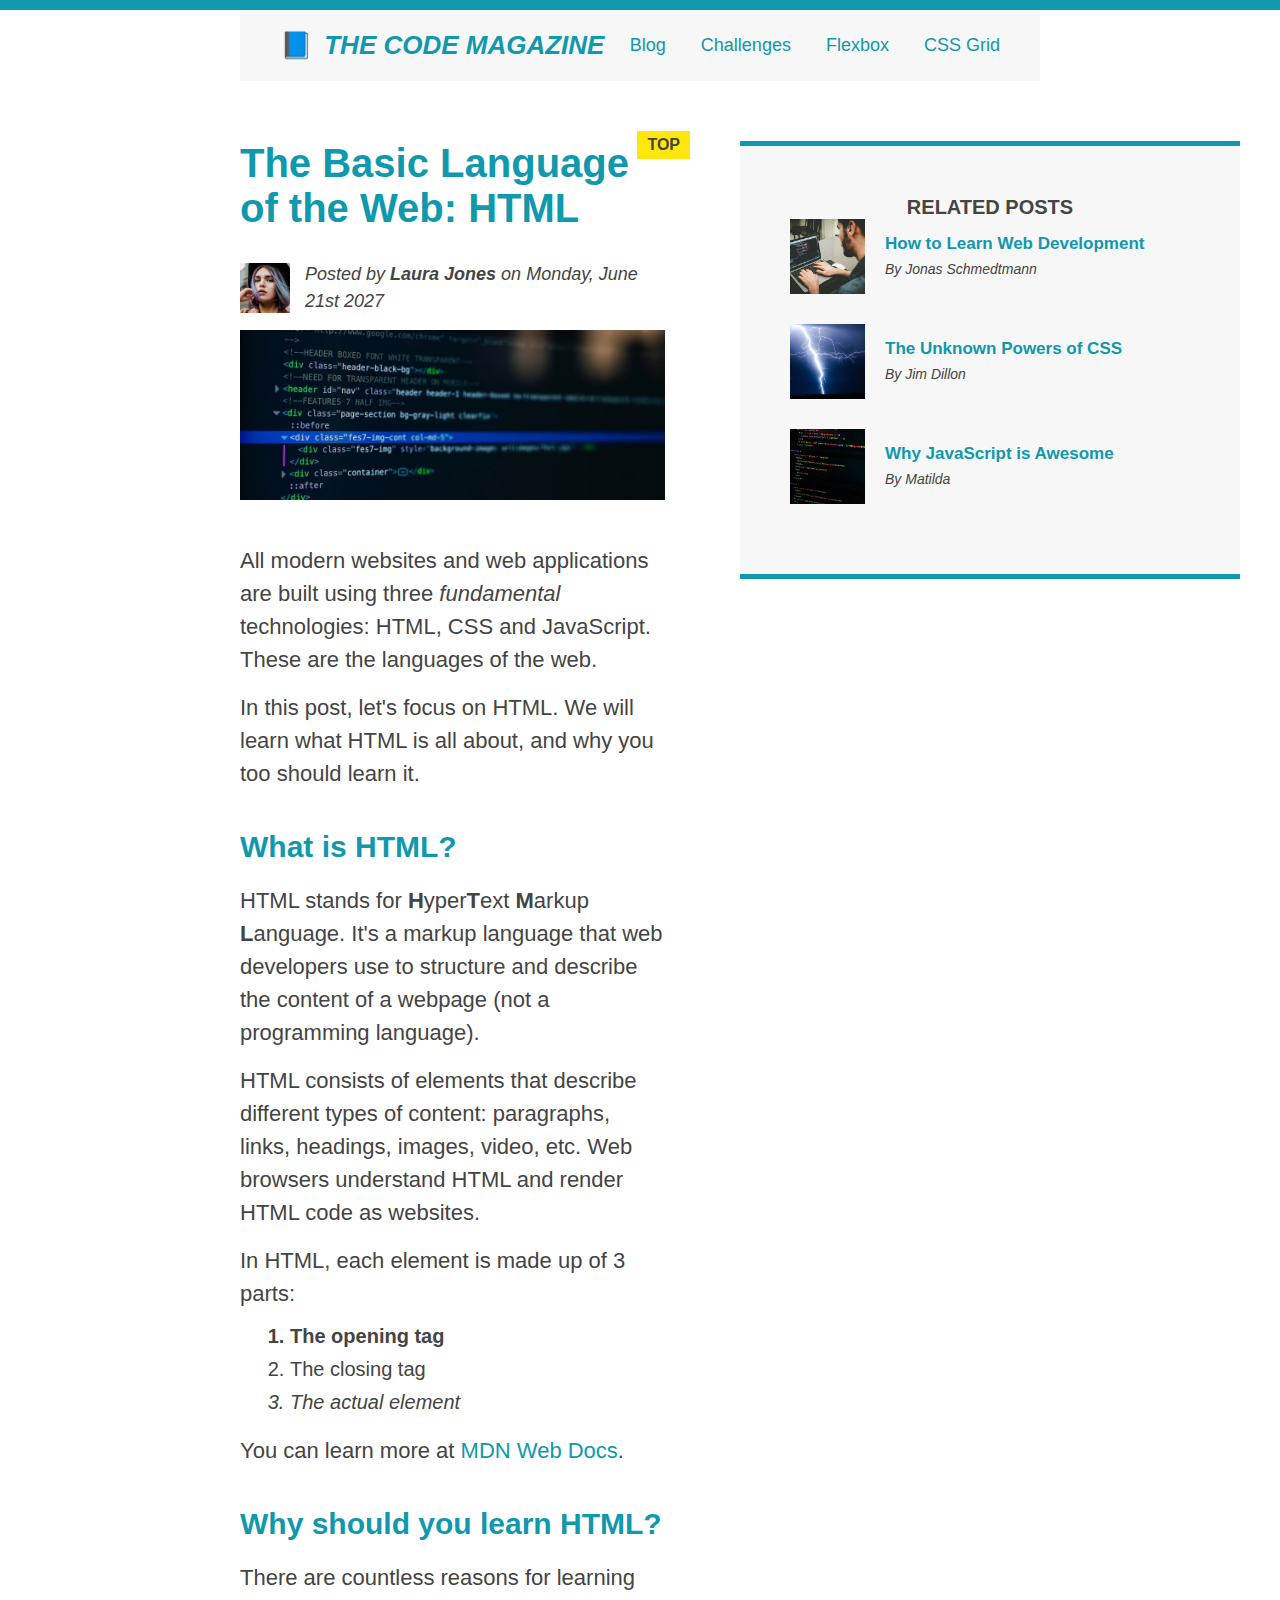
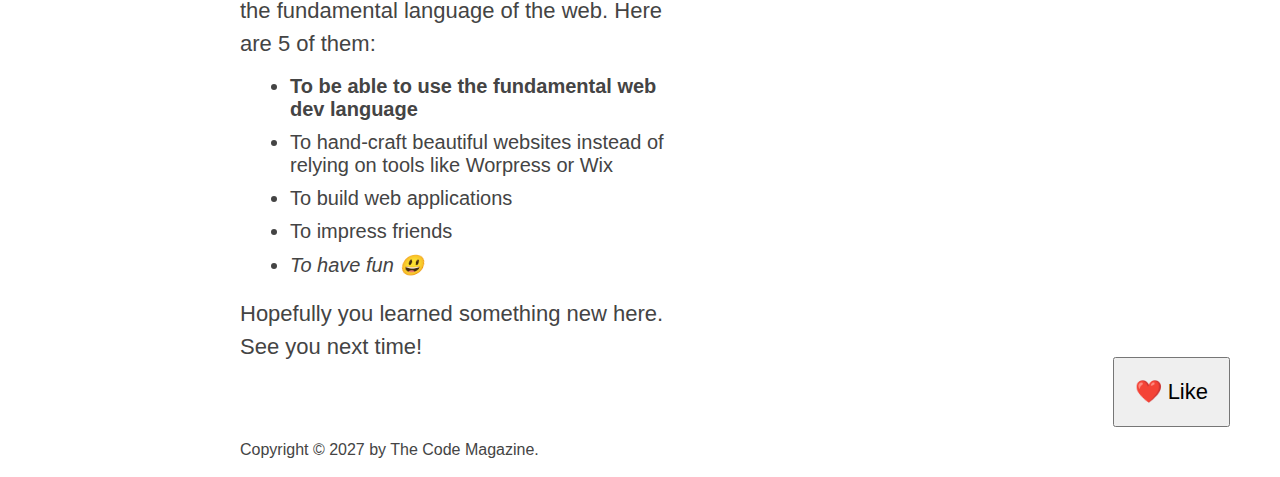
<file: index.html>
<!DOCTYPE html>
<html lang="en">

<head>
  <meta charset="UTF-8" />
  <link href="style.css" rel="stylesheet" />

  <title>The Basic Language of the Web: HTML</title>
</head>

<body>
  <!--
    <h1>The Basic Language of the Web: HTML</h1>
    <h2>The Basic Language of the Web: HTML</h2>
    <h3>The Basic Language of the Web: HTML</h3>
    <h4>The Basic Language of the Web: HTML</h4>
    <h5>The Basic Language of the Web: HTML</h5>
    <h6>The Basic Language of the Web: HTML</h6>
    -->

  <div class="container">
    <header class="main-header">
      <h1>📘 The Code Magazine</h1>

      <nav>
        <!-- <strong>This is the navigation</strong> -->
        <a href="blog.html">Blog</a>
        <a href="#">Challenges</a>
        <a href="flexbox.html">Flexbox</a>
        <a href="css-grid.html">CSS Grid</a>
      </nav>
    </header>

    <!-- Only necessary for flexbox -->
    <!-- <div class="row"> -->

    <article>
      <header class="post-header">
        <h2>The Basic Language of the Web: HTML</h2>

        <div class="author-box">
          <img src="img/laura-jones.jpg" alt="Headshot of Laura Jones" height="50" width="50" />

          <p id="author" class="author">
            Posted by <strong>Laura Jones</strong> on Monday, June 21st 2027
          </p>
          <!-- alt + yukarı-aşağı yön tuşuyla bir satırı üst ya da alt satırlara götürebiliyoruz -->
        </div>
        <img src="img/post-img.jpg" alt="HTML code on a screen" width="500" height="200" class="post-img" />
        <button>❤️ Like</button>
      </header>

      <p>
        All modern websites and web applications are built using three
        <em>fundamental</em>
        technologies: HTML, CSS and JavaScript. These are the languages of the
        web.
      </p>

      <p>
        In this post, let's focus on HTML. We will learn what HTML is all
        about, and why you too should learn it.
      </p>

      <h3>What is HTML?</h3>
      <p>
        HTML stands for <strong>H</strong>yper<strong>T</strong>ext
        <strong>M</strong>arkup <strong>L</strong>anguage. It's a markup
        language that web developers use to structure and describe the content
        of a webpage (not a programming language).
      </p>
      <p>
        HTML consists of elements that describe different types of content:
        paragraphs, links, headings, images, video, etc. Web browsers
        understand HTML and render HTML code as websites.
      </p>
      <p>In HTML, each element is made up of 3 parts:</p>

      <ol>
        <li class="first-li">The opening tag</li>
        <li>The closing tag</li>
        <li>The actual element</li>
      </ol>

      <p>
        You can learn more at
        <a href="https://developer.mozilla.org/en-US/docs/Web/HTML" target="_blank">MDN Web Docs</a>.
      </p>

      <h3>Why should you learn HTML?</h3>

      <p>
        There are countless reasons for learning the fundamental language of
        the web. Here are 5 of them:
      </p>

      <ul>
        <li class="first-li">
          To be able to use the fundamental web dev language
        </li>
        <li>
          To hand-craft beautiful websites instead of relying on tools like
          Worpress or Wix
        </li>
        <li>To build web applications</li>
        <li>To impress friends</li>
        <li>To have fun 😃</li>
      </ul>

      <p>Hopefully you learned something new here. See you next time!</p>
    </article>

    <aside>
      <h4>Related posts</h4>

      <ul class="related">
        <li class="related-post">
          <img src="img/related-1.jpg" alt="Person programming" width="75" height="75" />
          <div>
            <a href="#" class="related-link">How to Learn Web Development</a>
            <p class="related-author">By Jonas Schmedtmann</p>
          </div>
        </li>
        <li class="related-post">
          <img src="img/related-2.jpg" alt="Lightning" width="75" height="75" />
          <div>
            <a href="#" class="related-link">The Unknown Powers of CSS</a>
            <p class="related-author">By Jim Dillon</p>
          </div>
        </li>
        <li class="related-post">
          <img src="img/related-3.jpg" alt="JavaScript code on a screen" width="75" height="75" />
          <div>
            <a href="#" class="related-link">Why JavaScript is Awesome</a>
            <p class="related-author">By Matilda</p>
          </div>
        </li>
      </ul>
    </aside>
    <!-- </div> -->

    <footer>
      <p id="copyright" class="copyright text">
        Copyright &copy; 2027 by The Code Magazine.
      </p>
    </footer>
  </div>
</body>

</html>
</file>
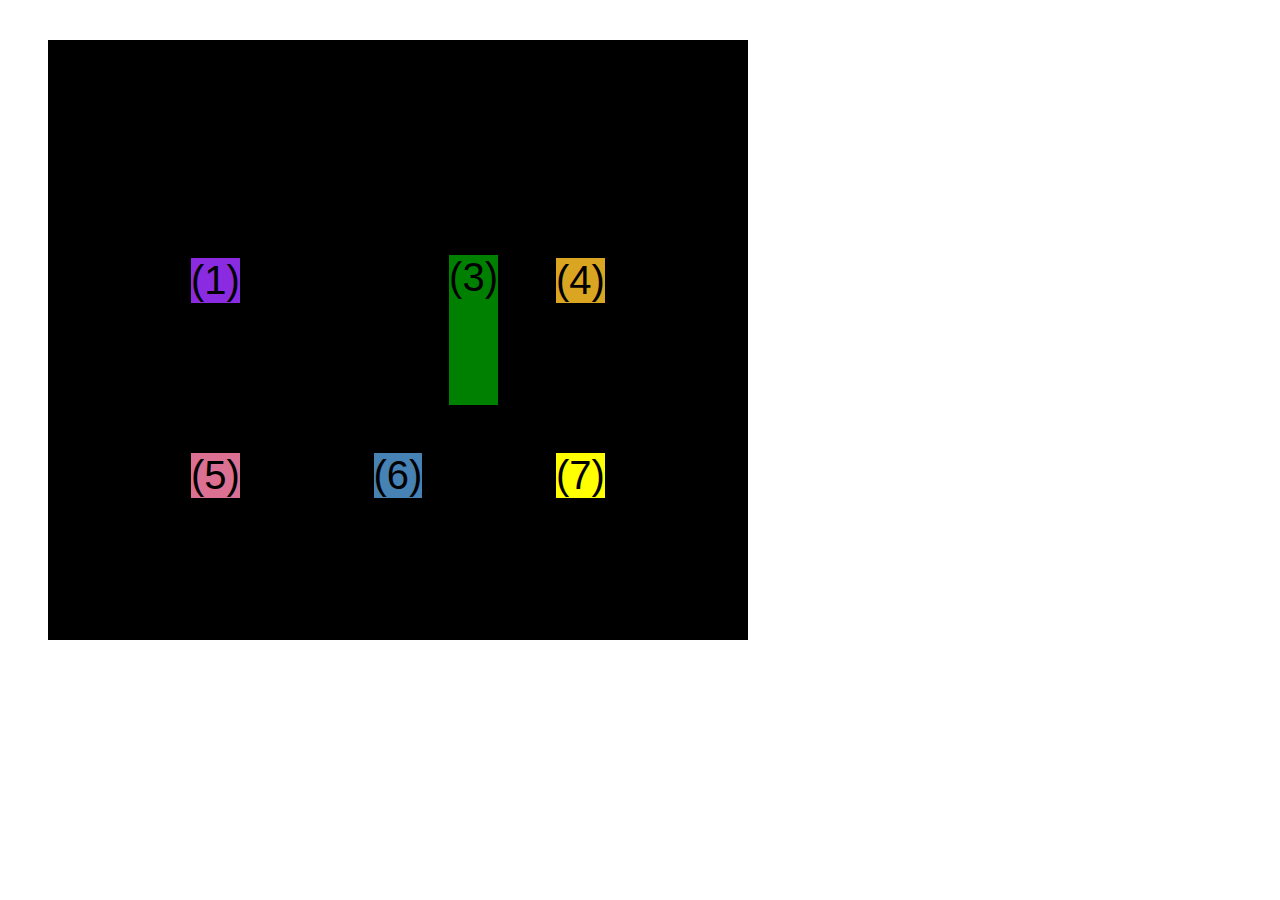
<file: css-grid.html>
<!DOCTYPE html>
<html lang="en">

<head>
  <meta charset="UTF-8" />
  <meta http-equiv="X-UA-Compatible" content="IE=edge" />
  <meta name="viewport" content="width=device-width, initial-scale=1.0" />
  <title>CSS Grid</title>
  <style>
    .el--1 {
      background-color: blueviolet;
    }

    .el--2 {
      background-color: orangered;
    }

    .el--3 {
      background-color: green;
      height: 150px;
    }

    .el--4 {
      background-color: goldenrod;
    }

    .el--5 {
      background-color: palevioletred;
    }

    .el--6 {
      background-color: steelblue;
    }

    .el--7 {
      background-color: yellow;
    }

    .el--8 {
      background-color: crimson;
    }

    .container--1 {
      /* STARTER */
      font-family: sans-serif;
      background-color: #ddd;
      font-size: 30px;
      margin: 40px;

      /* CSS GRID */

      /* display: grid; */
      /* grid-template-rows: 300px 200px; */
      /* grid-template-columns: 1fr 1fr 1fr auto; */

      grid-template-columns: repeat(4, 1fr);
      grid-template-rows: 1fr 1fr;

      /* height: 600px; */

      /* gap: 30px; */
      /* grid-gap de olabilir */

      column-gap: 20px;
      row-gap: 40px;

      /* TEMP */
      display: none;

    }

    .el--8 {
      grid-column: 2/3;
      grid-row: 1/2;
    }

    .el--2 {
      /* grid-column: 1/2; */
      /* grid-column: 1 / span 1  ---  yukarıdakiyle aynı */

      grid-column: 1/-1;
      /* satırın sonuna kadar kapladı */

      grid-row: 2/3;
    }

    .el--6 {
      /* grid-row: 3/5; */
    }

    .container--2 {
      /* display: none; */
      /* STARTER */
      font-family: sans-serif;
      background-color: black;
      font-size: 40px;
      margin: 40px;

      width: 700px;
      height: 600px;

      /* CSS GRID */
      display: grid;
      grid-template-columns: 125px 200px 125px;
      grid-template-rows: 250px 100px;
      gap: 20px;

      /* Aligning tracks inside container: 
      distribute empty space */

      justify-content: center;
      align-content: center;


      /* Aligning items INSIDE cells:gap: 
      moving items around inside cells */

      align-items: center;
      justify-items: center;
    }

    .el--3 {
      align-self: end;
      justify-self: end;
    }
  </style>
</head>

<body>
  <div class="container--1">
    <div class="el el--1">(1) HTML</div>
    <div class="el el--2">(2) and</div>
    <div class="el el--3">(3) CSS</div>
    <div class="el el--4">(4) are</div>
    <div class="el el--5">(5) amazing</div>
    <div class="el el--6">(6) languages</div>
    <!-- <div class="el el--7">(7) to</div> -->
    <div class="el el--8">(8) learn</div>
  </div>

  <div class="container--2">
    <div class="el el--1">(1)</div>
    <div class="el el--3">(3)</div>
    <div class="el el--4">(4)</div>
    <div class="el el--5">(5)</div>
    <div class="el el--6">(6)</div>
    <div class="el el--7">(7)</div>
  </div>
</body>

</html>
</file>
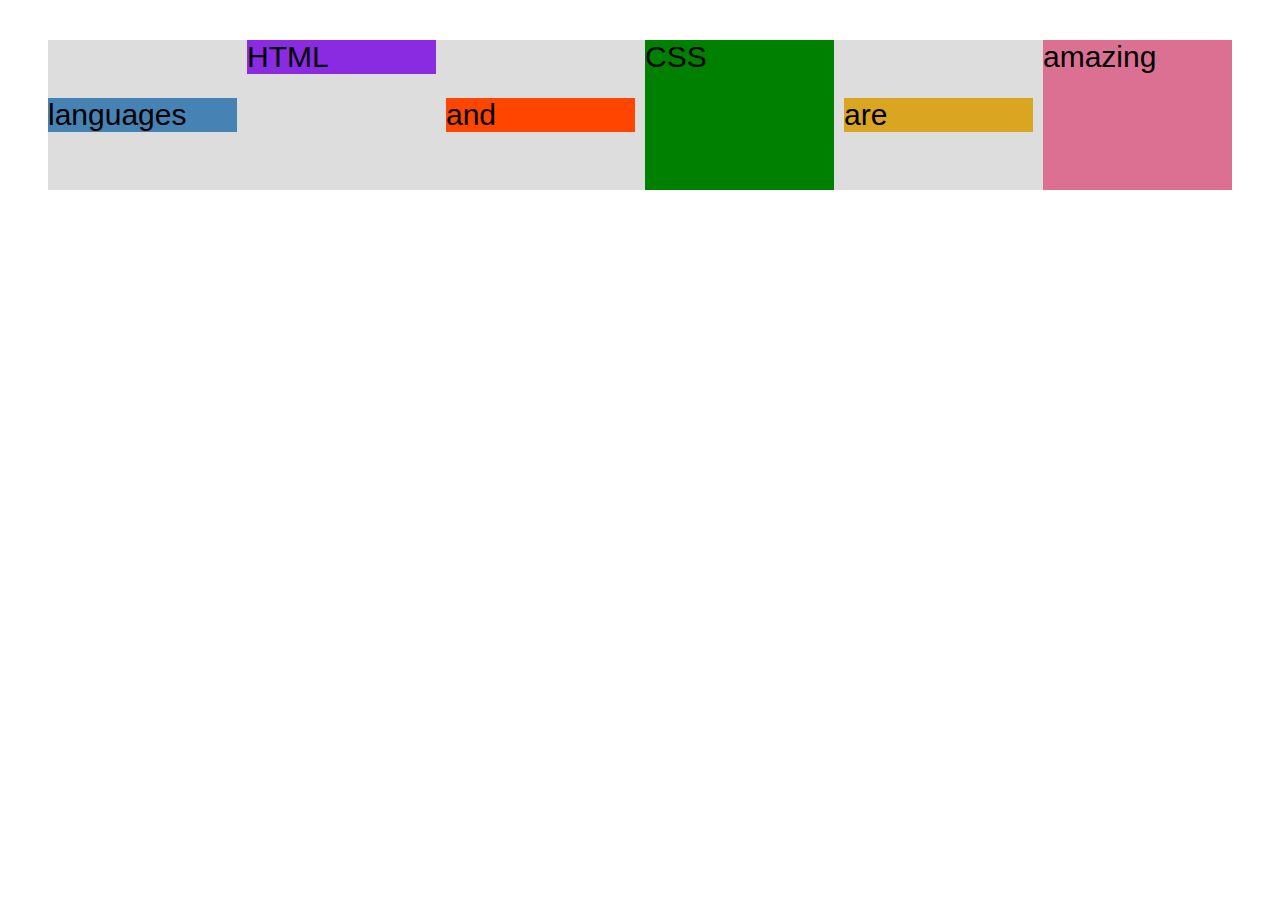
<file: flexbox.html>
<!DOCTYPE html>
<html lang="en">

<head>
  <meta charset="UTF-8" />
  <meta http-equiv="X-UA-Compatible" content="IE=edge" />
  <meta name="viewport" content="width=device-width, initial-scale=1.0" />
  <title>Flexbox</title>
  <style>
    .el--1 {
      background-color: blueviolet;
    }

    .el--2 {
      background-color: orangered;
    }

    .el--3 {
      background-color: green;
      height: 150px;
    }

    .el--4 {
      background-color: goldenrod;
    }

    .el--5 {
      background-color: palevioletred;
    }

    .el--6 {
      background-color: steelblue;
    }

    .el--7 {
      background-color: yellow;
    }

    .el--8 {
      background-color: crimson;
    }

    .container {
      /* STARTER */
      font-family: sans-serif;
      background-color: #ddd;
      font-size: 30px;
      margin: 40px;

      /* FLEXBOX */
      display: flex;
      align-items: center;
      justify-content: flex-start;
      gap: 10px;
    }

    .el {

      /* 
      DEFAULT
      flex-grow: 0;
      flex-shrink: 1;
      flex-basis: auto;
      */

      /* flex-basis: 200px; */
      /* flex-shrink: 0;
      flex-grow: 1; */

      flex: 1 0 100px;



      /* margin-right: 30px; */
    }

    .el--1 {
      align-self: flex-start;
    }

    .el--5 {
      align-self: stretch;
      order: 1;
    }

    .el--6 {
      order: -1;
      /* Order defaul değeri 0 hepsinde  */
    }
  </style>
</head>

<body>
  <div class="container">
    <div class="el el--1">HTML</div>
    <div class="el el--2">and</div>
    <div class="el el--3">CSS</div>
    <div class="el el--4">are</div>
    <div class="el el--5">amazing</div>
    <div class="el el--6">languages</div>
    <!-- <div class="el el--7">to</div>
    <div class="el el--8">learn</div> -->
  </div>
</body>

</html>
</file>
<file: style.css>
* {
  /* border-top: 10px solid #1098ad; */
  margin: 0;
  padding: 0;
}

/* PAGE SECTIONS */
body {
  color: #444;
  font-family: sans-serif;

  border-top: 10px solid #1098ad;
  position: relative;
}

.container {
  width: 800px;
  /* margin-left: auto;
  margin-right: auto; */
  margin: 0 auto;
}

.main-header {
  background-color: #f7f7f7;
  /* padding: 20px;
  padding-left: 40px;
  padding-right: 40px; */
  padding: 20px 40px;
  /* margin-bottom: 60px; */
  /* height: 80px; */
}

nav {
  font-size: 18px;
  /* text-align: center; */
}

article {
  /* margin-bottom: 60px; */
}

.post-header {
  margin-bottom: 40px;
  /* position: relative; */
}

aside {
  background-color: #f7f7f7;
  border-top: 5px solid #1098ad;
  border-bottom: 5px solid #1098ad;
  /* padding-top: 50px;
  padding-bottom: 50px; */
  padding: 50px 0;
  width: 500px;
}

/* SMALLER ELEMENTS */
h1,
h2,
h3 {
  color: #1098ad;
}

h1 {
  font-size: 26px;
  text-transform: uppercase;
  font-style: italic;
}

h2 {
  font-size: 40px;
  margin-bottom: 30px;
}

h3 {
  font-size: 30px;
  margin-bottom: 20px;
  margin-top: 40px;
}

h4 {
  font-size: 20px;
  text-transform: uppercase;
  text-align: center;
}

p {
  font-size: 22px;
  line-height: 1.5;
  margin-bottom: 15px;
}

ul,
ol {
  margin-left: 50px;
  margin-bottom: 20px;
}

li {
  font-size: 20px;
  margin-bottom: 10px;
  /* display: inline; */
}

li:last-child {
  margin-bottom: 0;
}

/* footer p {
  font-size: 16px;
} */

/* article header p {
  font-style: italic;
} */

#author {
  font-style: italic;
  font-size: 18px;
}

#copyright {
  font-size: 16px;
}

.related-author {
  font-size: 18px;
  font-weight: bold;
}

/* ul {
  list-style: none;
} */

.related {
  list-style: none;
}

body {
  /* background-color: orangered; */
}

/* .first-li {
  font-weight: bold;
} */

li:first-child {
  font-weight: bold;
}

li:last-child {
  font-style: italic;
}

li:nth-child(even) {
  /* color: red; */
}

/* Misconception: this won't work! */
article p:first-child {
  color: red;
}

/* Styling links */
a:link {
  color: #1098ad;
  text-decoration: none;
}

a:visited {
  /* color: #777; */
  color: #1098ad;
}

a:hover {
  color: orangered;
  font-weight: bold;
  text-decoration: underline orangered;
}

a:active {
  background-color: black;
  font-style: italic;
}
/* LVHA */

.post-img {
  width: 100%;
  height: auto;
}

nav a:link {
  /* background-color: orangered;
  margin: 20px;
  padding: 20px;
  display: block; */

  margin-right: 30px;
  /* margin-top: 10px; */
  display: inline-block;
}

nav a:link:last-child {
  margin-right: 0;
}

button {
  font-size: 22px;
  padding: 20px;
  cursor: pointer;

  position: absolute;
  /* top: 50px;
  left: 50px; */
  bottom: 50px;
  right: 50px;
}

h1::first-letter {
  font-style: normal;
  margin-right: 5px;
}

h3 + p::first-line {
  /* color: red; */
}

h2 {
  /* background-color: orange; */
  position: relative;
}

h2::before {
  content: "TOP";
  background-color: #ffe70e;
  color: #444;
  font-size: 16px;
  font-weight: bold;
  display: inline-block;
  padding: 5px 10px;
  position: absolute;
  top: -10px;
  right: -25px;
}

/* Resolving conflicts */
/* #copyright {
  color: red;
}
.copyright {
  color: blue;
}
.text {
  color: yellow;
}
footer p {
  color: green !important;
} */

/* nav a:link,
nav p {
  font-size: 18px;
} */

.main-header {
  display: flex;
  align-items: center;
  justify-content: space-between;
}

.author-box {
  display: flex;
  align-items: center;
  /* justify-content: space-between; */
  margin-bottom: 15px;
}

.author {
  margin-bottom: 0;
  margin-left: 15px;
}

.related-post {
  display: flex;
  align-items: center;
  gap: 20px;
  margin-bottom: 30px;
}

.related-link:link {
  font-size: 17px;
  font-weight: bold;
  font-style: normal;
  margin-bottom: 5px;
  display: block;
}

.related-author {
  margin-bottom: 0;
  font-size: 14px;
  font-weight: normal;
  font-style: italic;
}

/* FLEXBOX LAYOUT*/

/* .row {
  display: flex;
  align-items: flex-start;
  gap: 75px;
  margin-bottom: 60px;
}

article {
  flex: 1;
  margin-bottom: 0;
}

aside {
  
  DEFAULT
  flex-grow: 0;
  flex-shrink: 1;
  flex-basis: auto;
  
  flex: 0 0 300px;
} */

/* CSS GRID LAYOUT */

.container {
  display: grid;
  grid-template-columns: 1fr 300px;
  column-gap: 75px;
  row-gap: 60px;
  align-items: start;
}

.main-header {
  grid-column: 1 / span 2;
}

article {
}

aside {
}

footer {
  grid-column: 1/-1;
}
</file>
